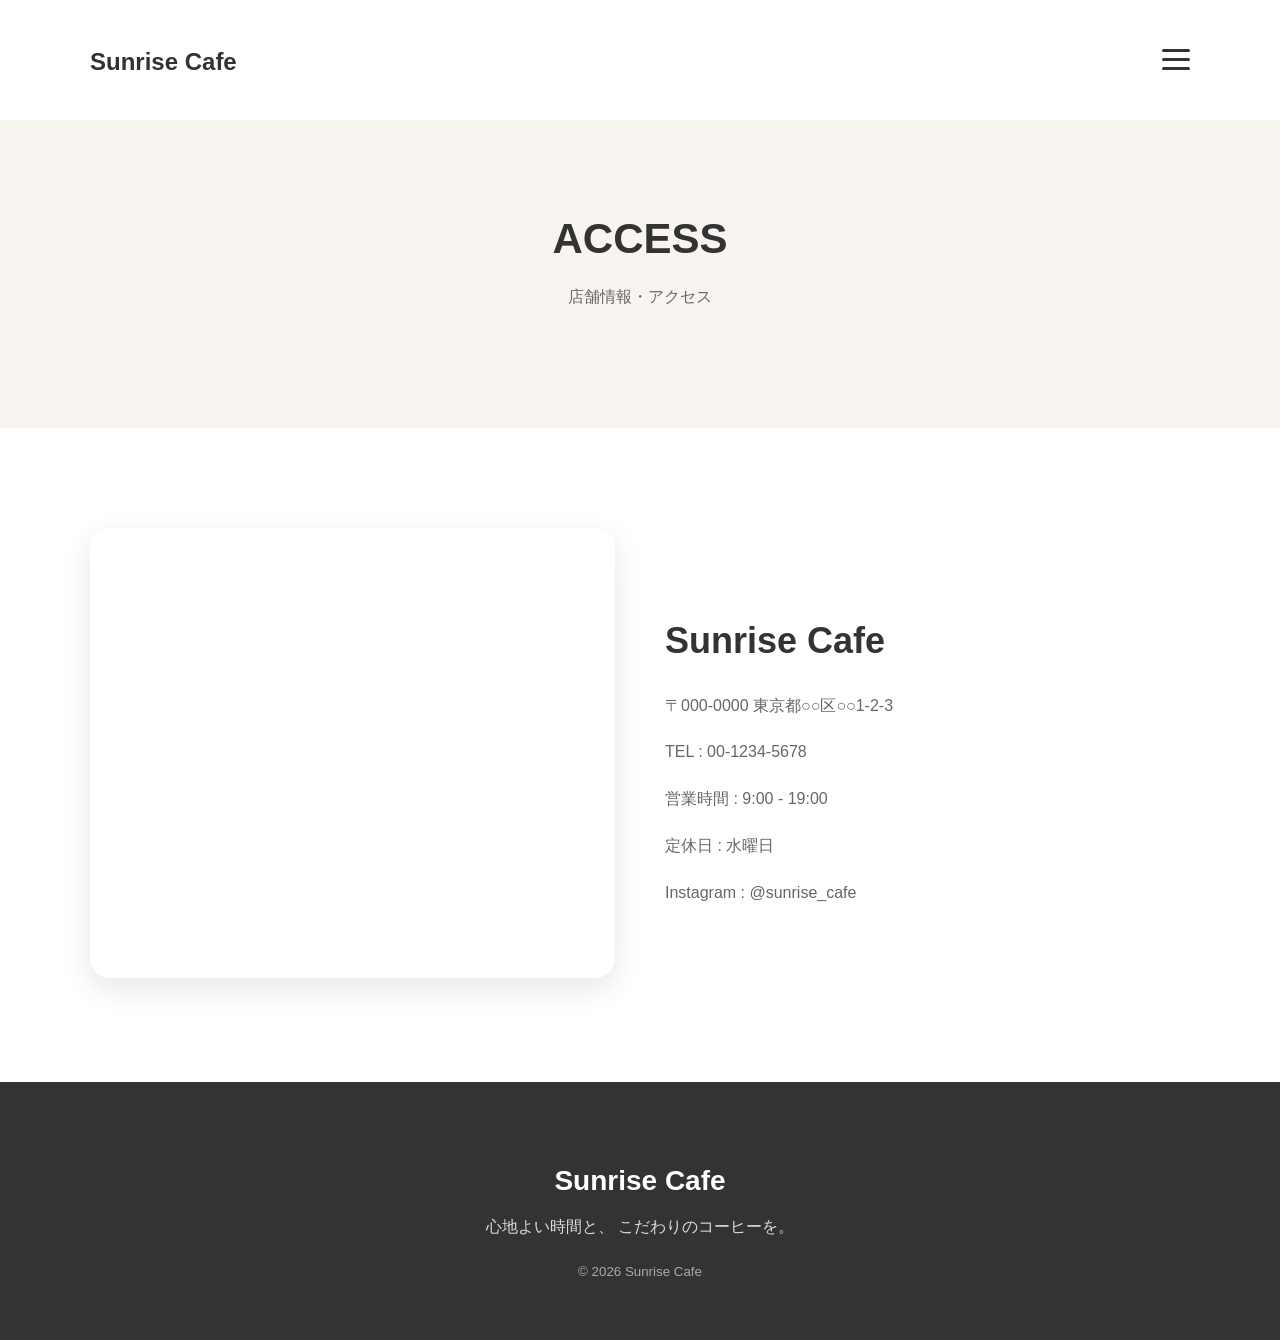
<file: access.html>
<!DOCTYPE html>
<html lang="ja">

<head>
  <meta charset="UTF-8">
  <meta name="viewport" content="width=device-width, initial-scale=1.0">

  <title>ACCESS | Sunrise Cafe</title>

  <link rel="stylesheet" href="style.css">
</head>

<body>

  <!-- ヘッダー -->

  <header class="header">

    <div class="header-inner">

      <h1 class="logo">
        <a href="index.html">Sunrise Cafe</a>
      </h1>

      <nav class="nav">
        <ul class="nav-list">
          <li><a href="index.html">HOME</a></li>
          <li><a href="menu.html">MENU</a></li>
          <li><a href="about.html">ABOUT</a></li>
          <li><a href="access.html">ACCESS</a></li>
          <li>
          <a href="https://www.instagram.com/"
             target="_blank"
             rel="noopener noreferrer">
            INSTAGRAM
          </a>
        </li>
        </ul>
      </nav>

      <div class="hamburger" id="hamburger">
        <span></span>
        <span></span>
        <span></span>
      </div>

    </div>

  </header>

  <!-- モバイルメニュー -->

  <div class="mobile-menu" id="mobile-menu">

    <a href="index.html">HOME</a>
    <a href="menu.html">MENU</a>
    <a href="about.html">ABOUT</a>
    <a href="access.html">ACCESS</a>
      <a href="https://www.instagram.com/"
     target="_blank"
     rel="noopener noreferrer">
     INSTAGRAM
  </a>

  </div>

  <!-- ページタイトル -->

  <section class="page-hero">

    <div class="page-hero-inner">

      <h2>ACCESS</h2>

      <p>
        店舗情報・アクセス
      </p>

    </div>

  </section>

  <!-- ACCESS -->

  <section class="access-page">

    <div class="access-page-inner">

      <!-- MAP -->

      <div class="access-map">

        <iframe
          src="https://maps.google.com/maps?q=tokyo&t=&z=13&ie=UTF8&iwloc=&output=embed"
          loading="lazy">
        </iframe>

      </div>

      <!-- INFO -->

      <div class="access-info">

        <h3>Sunrise Cafe</h3>

        <p>〒000-0000 東京都○○区○○1-2-3</p>

        <p>TEL : 00-1234-5678</p>

        <p>営業時間 : 9:00 - 19:00</p>

        <p>定休日 : 水曜日</p>

        <p>Instagram : @sunrise_cafe</p>

      </div>

    </div>

  </section>

  <!-- フッター -->

  <footer class="footer">

    <div class="footer-inner">

      <h2>Sunrise Cafe</h2>

      <p>
        心地よい時間と、
        こだわりのコーヒーを。
      </p>

      <small>
        © 2026 Sunrise Cafe
      </small>

    </div>

  </footer>

  <script src="script.js"></script>

</body>
</html>
</file>
<file: style.css>
/* =========================
   共通
========================= */

body{
  margin:0;
  font-family:sans-serif;
  color:#333;
  background:#fff;
}

img{
  width:100%;
  display:block;
}

/* =========================
   ヘッダー
========================= */

.header{
  position:fixed;
  top:0;
  left:0;
  width:100%;
  background:rgba(255,255,255,0.95);
  backdrop-filter:blur(10px);
  z-index:3000;
}

.header-inner{
  max-width:1100px;
  margin:0 auto;
  padding:20px;
  display:flex;
  justify-content:space-between;
  align-items:center;
}

.logo a{
  text-decoration:none;
  color:#333;
  font-size:24px;
  font-weight:bold;
}

/* =========================
   ナビ
========================= */

.nav{
  display:none;
}

.nav-list{
  display:flex;
  gap:30px;
  list-style:none;
}

.nav-list a{
  text-decoration:none;
  color:#333;
  font-weight:500;
  transition:0.3s;
}

.nav-list a:hover{
  color:#c08457;
}

/* =========================
   ハンバーガー
========================= */

.hamburger{
  display:flex;
  flex-direction:column;
  gap:6px;
  cursor:pointer;
  position:relative;
  z-index:4000;
}

.hamburger span{
  width:28px;
  height:3px;
  background:#333;
  border-radius:10px;
  transition:0.3s;
}

/* ×アニメーション */

.hamburger.active span:nth-child(1){
  transform:rotate(45deg) translate(7px, 6px);
}

.hamburger.active span:nth-child(2){
  opacity:0;
}

.hamburger.active span:nth-child(3){
  transform:rotate(-45deg) translate(7px, -6px);
}

/* =========================
   モバイルメニュー
========================= */

.mobile-menu{
  position:fixed;
  top:0;
  right:-100%;
  width:180px;
  height:100vh;
  background:white;
  display:flex;
  flex-direction:column;
  padding:140px 30px 40px;
  gap:25px;
  transition:0.3s;
  z-index:2000;
  box-shadow:-5px 0 20px rgba(0,0,0,0.08);
}

.mobile-menu.active{
  right:0;
}

.mobile-menu a{
  text-decoration:none;
  color:#333;
  font-size:18px;
  font-weight:500;
}

/* =========================
   HOME ヒーロー
========================= */

.hero{
  height:100vh;
  background:url("https://images.unsplash.com/photo-1501339847302-ac426a4a7cbb") center/cover;
  display:flex;
  align-items:center;
  justify-content:center;
  text-align:center;
  padding-top:100px;
  box-sizing:border-box;
}

.hero-inner{
  background:rgba(255,255,255,0.85);
  padding:40px;
  border-radius:10px;
}

.accent{
  color:#8b5e3c;
}

.hero-inner h2{
  font-size:40px;
  margin-bottom:15px;
}

.hero-inner p{
  margin-bottom:20px;
  line-height:1.8;
}

.btn{
  display:inline-block;
  padding:12px 25px;
  background:#8b5e3c;
  color:white;
  text-decoration:none;
  border-radius:5px;
  transition:0.3s;
}

.btn:hover{
  opacity:0.9;
}

/* =========================
   HOME コンセプト
========================= */

.concept{
  padding:100px 20px;
}

.concept-inner{
  max-width:1000px;
  margin:0 auto;
  display:flex;
  gap:40px;
  align-items:center;
}

.concept-image{
  flex:1;
}

.concept-image img{
  height:350px;
  object-fit:cover;
  border-radius:10px;
}

.concept-text{
  flex:1;
}

.concept-text h2{
  font-size:32px;
  margin-bottom:20px;
}

.concept-text p{
  margin-bottom:15px;
  line-height:1.8;
}

/* =========================
   HOME MENU
========================= */

.menu{
  background:#f7f3ef;
  padding:100px 20px;
}

.menu-inner{
  max-width:1100px;
  margin:0 auto;
  text-align:center;
}

.menu h2{
  font-size:42px;
  margin-bottom:50px;
}

.menu-items{
  display:grid;
  grid-template-columns:repeat(2, 1fr);
  gap:30px;
}

.menu-item{
  background:white;
  border-radius:20px;
  overflow:hidden;
  box-shadow:0 10px 25px rgba(0,0,0,0.08);
  transition:0.3s;
}

.menu-item:hover{
  transform:translateY(-5px);
  box-shadow:0 18px 35px rgba(0,0,0,0.12);
}

.menu-item img{
  width:100%;
  height:250px;
  object-fit:cover;
}

.menu-item h3{
  margin:25px 0 10px;
  font-size:28px;
}

.menu-item p{
  margin-bottom:25px;
  color:#c08457;
  font-weight:bold;
  font-size:24px;
}

@media(max-width:768px){

  .menu-items{
    grid-template-columns:1fr;
  }

  .menu-item img{
    height:220px;
  }

}

/* =========================
   ギャラリー
========================= */

.gallery{
  padding:100px 20px;
}

.gallery-inner{
  max-width:1000px;
  margin:0 auto;
  text-align:center;
}

.gallery h2{
  font-size:32px;
  margin-bottom:40px;
}

.gallery-grid{
  display:grid;
  grid-template-columns:repeat(3,1fr);
  gap:20px;
}

.gallery-grid img{
  height:200px;
  object-fit:cover;
  border-radius:10px;
}

/* =========================
   ACCESS
========================= */

.access{
  background:#f7f3ef;
  padding:100px 20px;
}

.access-inner{
  max-width:700px;
  margin:0 auto;
  text-align:center;
}

.access h2{
  font-size:32px;
  margin-bottom:30px;
}

.access p{
  margin-bottom:10px;
  line-height:1.8;
}

/* =========================
   PAGE HERO
========================= */

.page-hero{
  padding:180px 20px 100px;
  background:#f8f5f1;
  text-align:center;
}

.page-hero-inner{
  max-width:800px;
  margin:0 auto;
}

.page-hero h2{
  font-size:42px;
  margin-bottom:20px;
}

.page-hero p{
  color:#666;
  line-height:1.8;
}

/* =========================
   MENUページ
========================= */

.menu-section{
  padding:100px 20px;
}

.menu-grid{
  max-width:1100px;
  margin:0 auto;
  display:grid;
  grid-template-columns:repeat(3,1fr);
  gap:30px;
}

.menu-category{
  text-align:center;
  font-size:32px;
  margin:60px 0 30px;
}

.menu-card{
  background:white;
  border-radius:15px;
  overflow:hidden;
  box-shadow:0 10px 25px rgba(0,0,0,0.08);
  transition:0.3s;
}

.menu-card:hover{
  transform:translateY(-5px);
  box-shadow:0 18px 35px rgba(0,0,0,0.12);
}

.menu-card img{
  height:250px;
  object-fit:cover;
}

.menu-card h3{
  font-size:22px;
  margin:20px 20px 10px;
}

.menu-card p{
  margin:0 20px 20px;
  line-height:1.7;
  color:#666;
}

.menu-card span{
  display:block;
  margin:0 20px 25px;
  color:#c08457;
  font-weight:bold;
  font-size:18px;
}

/* =========================
   ABOUTページ
========================= */

.about-section{
  padding:100px 20px;
}

.about-inner{
  max-width:1100px;
  margin:0 auto;
  display:flex;
  align-items:center;
  gap:60px;
}

.about-text{
  flex:1;
}

.about-text h3{
  font-size:36px;
  line-height:1.5;
  margin-bottom:25px;
}

.about-text p{
  line-height:2;
  margin-bottom:20px;
  color:#666;
}

.about-image{
  flex:1;
}

.about-image img{
  border-radius:20px;
  object-fit:cover;
  box-shadow:0 10px 30px rgba(0,0,0,0.1);
}

/* こだわり */

.concept-section{
  padding:100px 20px;
  background:#f8f5f1;
}

.about-concept-inner{
  max-width:1100px;
  margin:0 auto;
  display:grid;
  grid-template-columns:repeat(3,1fr);
  gap:30px;
}

.concept-card{
  background:white;
  padding:40px 30px;
  border-radius:20px;
  text-align:center;
  box-shadow:0 10px 25px rgba(0,0,0,0.08);
  transition:0.3s;
}

.concept-card:hover{
  transform:translateY(-5px);
}

.concept-card h3{
  font-size:24px;
  margin-bottom:20px;
  color:#c08457;
}

.concept-card p{
  line-height:1.8;
  color:#666;
}

/* =========================
   フッター
========================= */

.footer{
  background:#333;
  color:white;
  padding:60px 20px;
  text-align:center;
}

.footer-inner{
  max-width:1000px;
  margin:0 auto;
}

.footer h2{
  margin-bottom:15px;
  font-size:28px;
}

.footer p{
  margin-bottom:20px;
  line-height:1.8;
  color:#ddd;
}

.footer small{
  color:#aaa;
}

/* =========================
   レスポンシブ
========================= */

@media(max-width:768px){

  .hero{
    height:auto;
    padding:120px 20px;
  }

  .hero-inner{
    padding:25px;
  }

  .hero-inner h2{
    font-size:26px;
    line-height:1.3;
  }

  .hero-inner p{
    font-size:14px;
  }

  .concept-inner{
    flex-direction:column;
  }

  .concept-image{
    width:100%;
    height:220px;
    overflow:hidden;
    margin-bottom:20px;
  }

  .concept-image img{
    width:100%;
    height:100%;
  }

  .concept-text h2{
    font-size:26px;
  }

  .gallery-grid{
    grid-template-columns:1fr;
  }

  .menu-items{
    grid-template-columns:1fr;
  }

  .page-hero{
    padding:140px 20px 80px;
  }

  .page-hero h2{
    font-size:32px;
  }

  .menu-grid{
    grid-template-columns:1fr;
  }

  .about-inner{
    flex-direction:column;
  }

  .about-text h3{
    font-size:30px;
  }

  .about-concept-inner{
    grid-template-columns:1fr;
  }

}

/* =========================
   ACCESSページ
========================= */

.access-page{
  padding:100px 20px;
  background:#fff;
}

.access-page-inner{
  max-width:1100px;
  margin:0 auto;
  display:flex;
  gap:50px;
  align-items:center;
}

/* MAP */

.access-map{
  flex:1;
}

.access-map iframe{
  width:100%;
  height:450px;
  border:none;
  border-radius:20px;
  box-shadow:0 10px 30px rgba(0,0,0,0.1);
}

/* INFO */

.access-info{
  flex:1;
}

.access-info h3{
  font-size:36px;
  margin-bottom:30px;
  color:#333;
}

.access-info p{
  margin-bottom:18px;
  line-height:1.8;
  color:#666;
  font-size:16px;
}

/* =========================
   レスポンシブ
========================= */

@media(max-width:768px){

  .access-page-inner{
    flex-direction:column;
  }

  .access-map iframe{
    height:300px;
  }

  .access-info h3{
    font-size:30px;
  }

}

@media(max-width:768px){

  .hero{
    padding-top:120px;
  }

}
</file>
